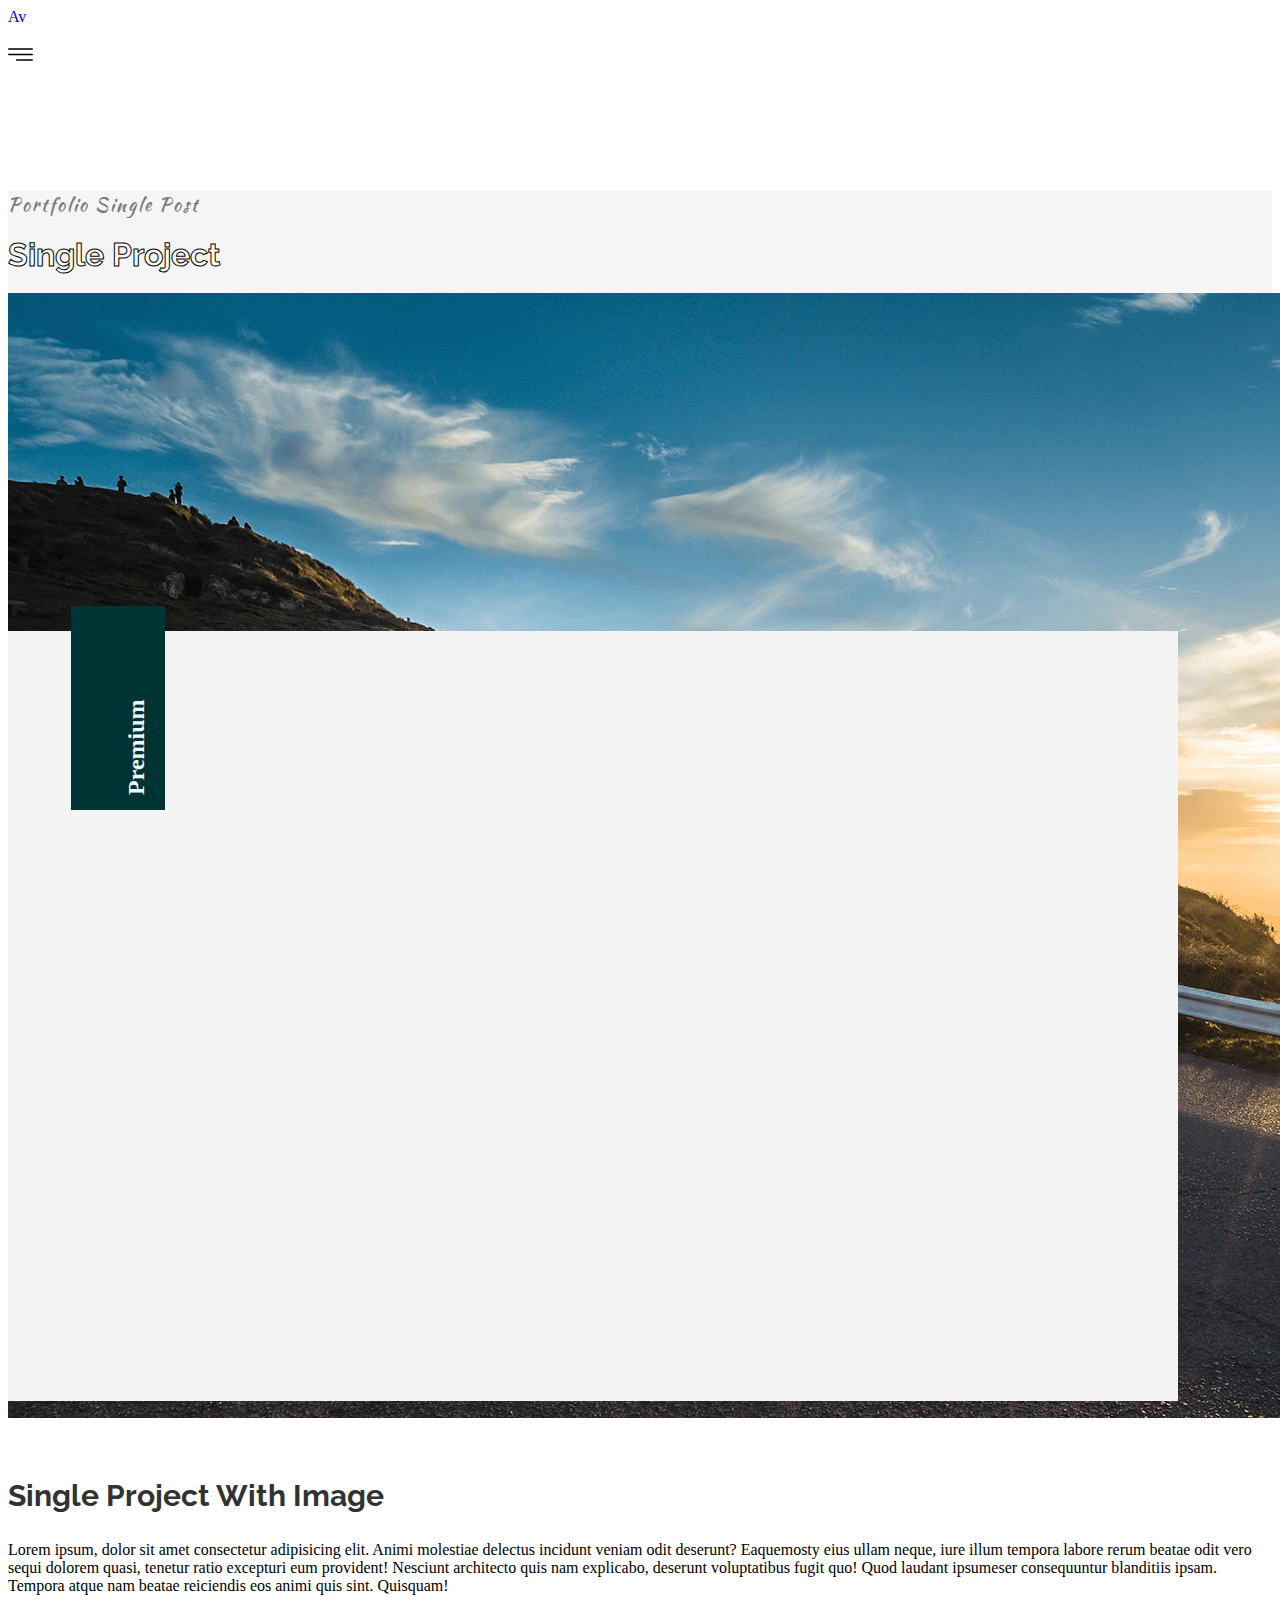
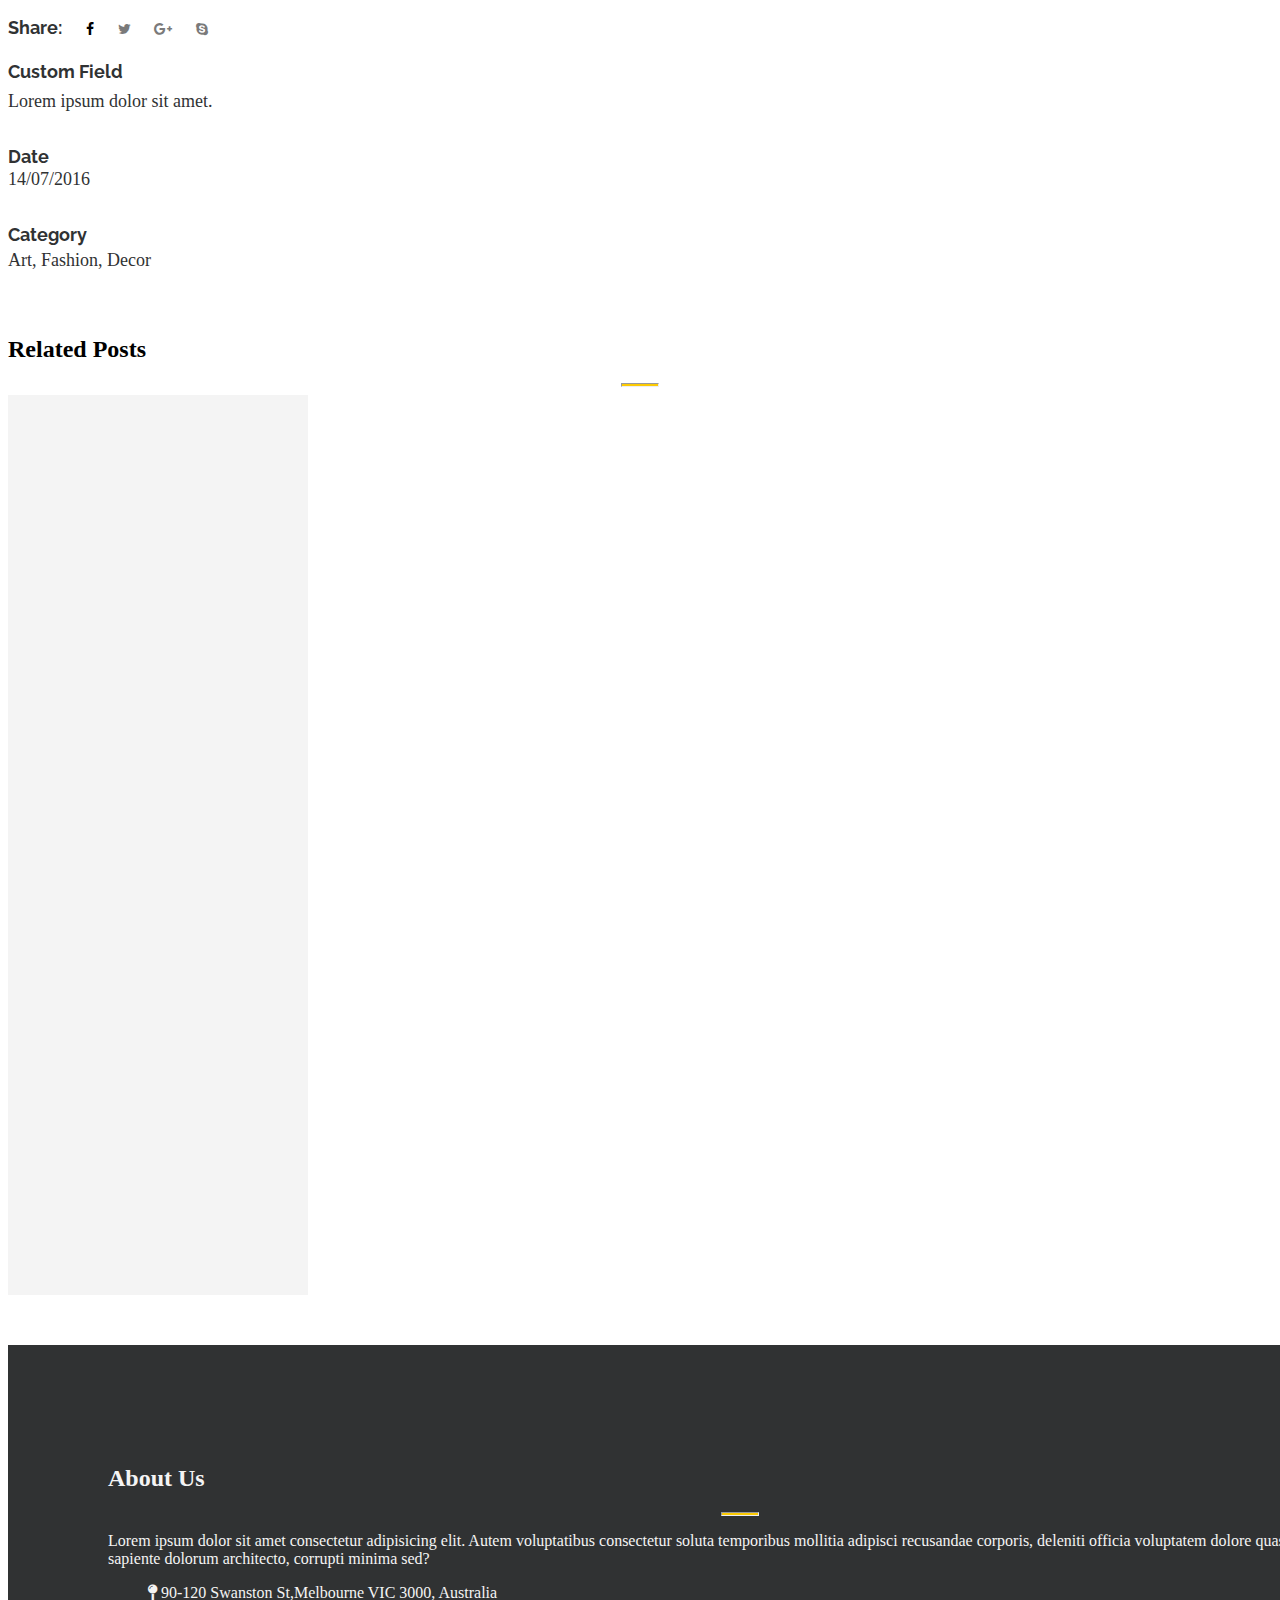
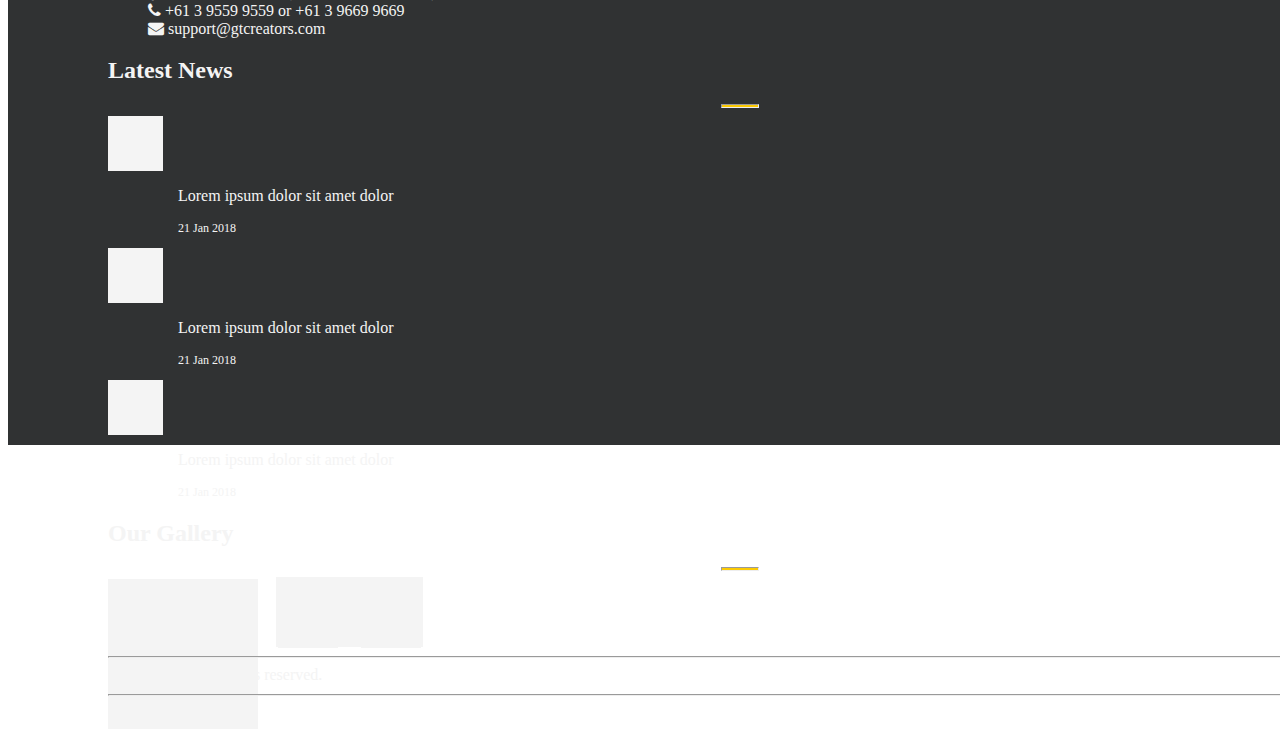
<file: index.html>
<!DOCTYPE html>
<html lang="en">
  <head>
    <meta charset="UTF-8" />
    <meta http-equiv="X-UA-Compatible" content="IE=edge" />
    <meta name="viewport" content="width=device-width, initial-scale=1.0" />
    <title>Task</title>

    <!-- Bootstrap CSS -->
    <link
      href="https://cdn.jsdelivr.net/npm/bootstrap@5.0.0/dist/css/bootstrap.min.css"
      rel="stylesheet"
      integrity="sha384-wEmeIV1mKuiNpC+IOBjI7aAzPcEZeedi5yW5f2yOq55WWLwNGmvvx4Um1vskeMj0"
      crossorigin="anonymous"
    />

    <!-- SCSS file -->
    <link href="assets/scss/style.scss" rel="stylesheet/scss" type="text/css" />

    <!-- CSS file -->
    <link href="assets/css/custom.css" rel="stylesheet" type="text/css" />

    <!-- Font Awesome cdn -->
    <link
      rel="stylesheet"
      href="https://cdnjs.cloudflare.com/ajax/libs/font-awesome/4.7.0/css/font-awesome.min.css"
    />
  </head>
  <body>
    <!-- Navigation starts -->

    <div class="container">
      <nav class="navbar navbar-default">
        <div class="container-fluid">
          <div class="navbar-header">
            <a class="navbar-brand" href="#"
              >Av
              <!-- <img alt="Brand" src="..."> -->
            </a>
          </div>
          <p class="navbar navbar-right">
            <a href="#"
              ><img
                src="assets/img/menu.svg"
                class="navbar-right"
                height="25px"
                width="25px"
            /></a>
          </p>
        </div>
      </nav>
    </div>

    <!-- Navigation ends -->

    <!-- banner starts -->

    <div class="banner-container">
      <div class="row banner-row">
        <div class="col-xs-6 col-md-6 col-lg-6 banner-first-column">
          <div class="text-center" style="margin-top: 120px">
            <p class="subheading">Portfolio Single Post</p>
            <h1 class="heading" style="align-self: center; line-height: 1">
              Single Project
            </h1>
          </div>
        </div>
        <div class="col-xs-6 col-md-6 col-lg-6 banner-second-column">
          <img
            src="assets/img/banner-img.png"
            class="img-fluid"
            alt="Landscape - Banner Image"
          />
        </div>
      </div>
    </div>

    <!-- banner ends -->

    <!-- Project starts -->

    <div class="container project-container">
      <div class="project-img"></div>
      <h2 class="tag">Premium</h2>

      <div class="row project-detail">
        <div class="col-8">
          <h2 class="project-name">Single Project With Image</h2>
          <p class="project-desc">
            Lorem ipsum, dolor sit amet consectetur adipisicing elit. Animi
            molestiae delectus incidunt veniam odit deserunt? Eaquemosty eius
            ullam neque, iure illum tempora labore rerum beatae odit vero sequi
            dolorem quasi, tenetur ratio excepturi eum provident! Nesciunt
            architecto quis nam explicabo, deserunt voluptatibus fugit quo! Quod
            laudant ipsumeser consequuntur blanditiis ipsam. Tempora atque nam
            beatae reiciendis eos animi quis sint. Quisquam!
          </p>

          <p class="share">
            Share:
            <span class="share-icons">
              <i
                class="fa fa-facebook"
                aria-hidden="true"
                style="color: #000"
              ></i>
              <i class="fa fa-twitter" aria-hidden="true"></i>
              <i class="fa fa-google-plus" aria-hidden="true"></i>
              <i class="fa fa-skype" aria-hidden="true"></i>
            </span>
          </p>
        </div>
        <div class="col-4">
          <p class="custom-field">Custom Field</p>
          <p class="field-desc">Lorem ipsum dolor sit amet.</p>

          <p class="date-heading">Date</p>
          <p class="date">14/07/2016</p>

          <p class="category">Category</p>
          <p class="category-value">Art, Fashion, Decor</p>
        </div>
      </div>
    </div>

    <!-- Project ends -->

    <!-- related Posts starts -->

    <div class="container posts-container">
      <div class="col-xs-6 col-md-6 col-lg-4">
        <h2 class="post-heading">Related Posts</h2>
        <hr class="rule" />
      </div>
      <div class="row posts-row">
        <div class="col-xs-6 col-md-6 col-lg-4">
          <div class="post"></div>
        </div>
        <div class="col-xs-6 col-md-6 col-lg-4">
          <div class="post"></div>
        </div>
        <div class="col-xs-6 col-md-6 col-lg-4">
          <div class="post"></div>
        </div>
      </div>
    </div>

    <!-- Related Posts ends -->

    <!-- Footer starts -->

    <footer>
      <div class="container footer">
        <div class="row">
          <div class="col-xs-6 col-md-6 col-lg-4">
            <div class="">
              <div class="col-xs-6">
                <h2 class="heading">About Us</h2>
                <hr class="rule" />
              </div>
              <p>
                Lorem ipsum dolor sit amet consectetur adipisicing elit. Autem
                voluptatibus consectetur soluta temporibus mollitia adipisci
                recusandae corporis, deleniti officia voluptatem dolore quas
                eveniet in sapiente dolorum architecto, corrupti minima sed?
              </p>
            </div>
            <div class="">
              <ul class="">
                <li>
                  <a href="#"
                    ><i class="fa fa-map-pin" aria-hidden="true"></i> 90-120
                    Swanston St,Melbourne VIC 3000, Australia</a
                  >
                </li>
                <li>
                  <a href="#"
                    ><i class="fa fa-phone" aria-hidden="true"></i> +61 3 9559
                    9559 or +61 3 9669 9669
                  </a>
                </li>
                <li>
                  <a href="#"
                    ><i class="fa fa-envelope" aria-hidden="true"></i>
                    support@gtcreators.com</a
                  >
                </li>
              </ul>
            </div>
          </div>
          <div class="col-12 col-md-6 col-lg-4">
            <div class="">
              <div class="col-xs-6">
                <h2 class="heading">Latest News</h2>
                <hr class="rule" />
              </div>
              <div class="news">
                <div class="col-md-6 float-md-start mb-3 image"></div>
                <p class="news-line">Lorem ipsum dolor sit amet dolor</p>
                <p class="news-date">21 Jan 2018</p>
              </div>
              <div class="news">
                <div class="col-md-6 float-md-start mb-3 image"></div>
                <p class="news-line">Lorem ipsum dolor sit amet dolor</p>
                <p class="news-date">21 Jan 2018</p>
              </div>
              <div class="news">
                <div class="col-md-6 float-md-start mb-3 image"></div>
                <p class="news-line">Lorem ipsum dolor sit amet dolor</p>
                <p class="news-date">21 Jan 2018</p>
              </div>
            </div>
          </div>
          <div class="col-12 col-md-6 col-lg-4">
            <div class="col-xs-6">
              <h2 class="heading">Our Gallery</h2>
              <hr class="rule" />
            </div>
            <div class="col-12 col-md-6 col-lg-4">
              <div class="row">
                <div class="col-lg-4 col-md-6 mb-4 mb-lg-0 gal1"></div>
                <div class="col-lg-4 col-md-6 mb-4 mb-lg-0 gal2"></div>
                <div class="col-lg-4 col-md-6 mb-4 mb-lg-0 gal3"></div>
                <div class="col-lg-4 col-md-6 mb-4 mb-lg-0 gal4"></div>
              </div>
            </div>
          </div>
          <div class="row align-items-end">
            <hr style="color: #f4f4f4; width: 100%" />
            <div class="col text-center" style="color: #f4f4f4">
              &copy; 2016 GTC. All rights reserved.
            </div>
            <hr style="margin-top: 10px; color: #f4f4f4; width: 100%" />
          </div>
        </div>
      </div>
    </footer>

    <!-- Footer ends -->

    <!-- Bootstrap Bundle with Popper -->
    <script
      src="https://cdn.jsdelivr.net/npm/bootstrap@5.0.0/dist/js/bootstrap.bundle.min.js"
      integrity="sha384-p34f1UUtsS3wqzfto5wAAmdvj+osOnFyQFpp4Ua3gs/ZVWx6oOypYoCJhGGScy+8"
      crossorigin="anonymous"
    ></script>
  </body>
</html>
</file>
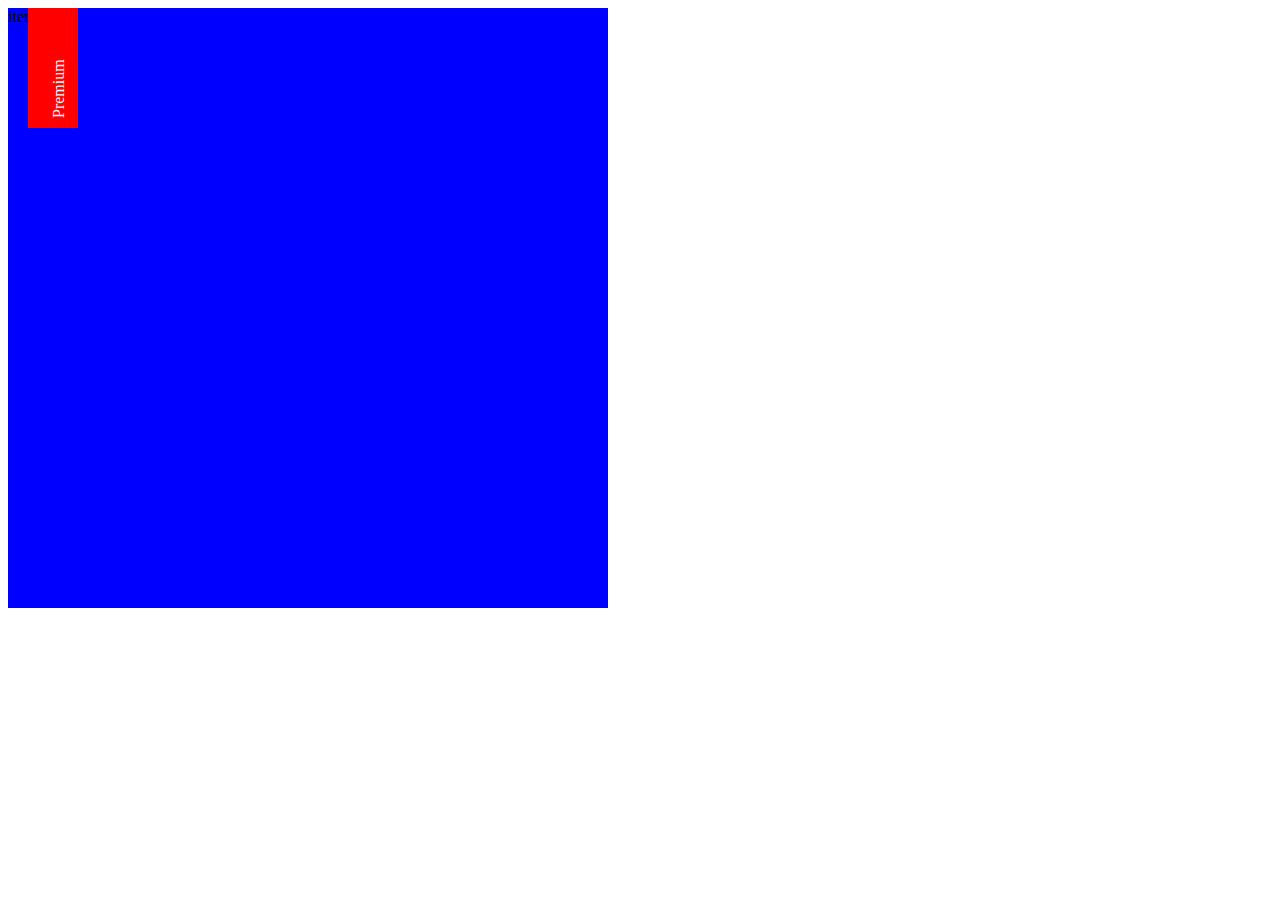
<file: alt.html>
<!DOCTYPE html>
<html lang="en">
<head>
    <meta charset="UTF-8">
    <meta http-equiv="X-UA-Compatible" content="IE=edge">
    <meta name="viewport" content="width=device-width, initial-scale=1.0">
    <title>Alternate to position absolute</title>

    <style>
        .item1 {
            height: 600px;
            width: 600px;
            background-color: blue;
            grid-area: overlap;
        }

        .item2 {
            height: 100px;
            width: 30px;
            writing-mode: vertical-lr;
            transform: rotate(180deg);
            color: aliceblue;
            padding: 10px;
            background-color: red;
            grid-area: overlap;
            margin-left: 20px;
        }

        .container {
            display: grid;
            grid-template-columns: 1fr;    /* fr = fraction : It will just fill the entire width of the column. */
            grid-template-rows: 1fr;
            grid-template-areas: "overlap";
        }

    </style>

</head>
<body>
    <div class="container">
        <div class="item1">item1</div>
        <div class="item2">Premium</div>
    </div>
</body>
</html>
</file>
<file: assets/css/custom.css>
/* Kaushan script */
@import url("https://fonts.googleapis.com/css2?family=Kaushan+Script&display=swap");

/* Raleway font */
@import url("https://fonts.googleapis.com/css2?family=Raleway:wght@700&display=swap");

body {
  background-color: #ffffff;
}

a {
  text-decoration: none;
}

ul {
  list-style-type: none;
}

/* Banner */

.banner-container {
  width: auto;
  height: 340px;
  background-color: #f5f5f5;
  margin-bottom: 100px;
}

.banner-container .banner-row .banner-first-column .subheading {
  font-family: "Kaushan Script";
  font-size: 18px;
  letter-spacing: 2px;
  color: #7a7a7a;
  font-weight: 400;
}

.banner-container .banner-row .banner-first-column .heading {
  font-family: "Raleway", sans-serif;
  color: black;
  -webkit-text-fill-color: white; /* Will override color (regardless of order) */
  -webkit-text-stroke-width: 1px;
  -webkit-text-stroke-color: black;
  font-style: 54px;
  line-height: 80px;
  color: #303233;
  font-weight: 700;
}

.banner-container .banner-row .banner-second-column img {
  height: 80%;
  width: fit-content;
}

/* Banner ends */

/* Project starts */

.project-container {
  display: grid;
  grid-template-columns: 1fr; /* fr = fraction : It will just fill the entire width of the column. */
  grid-template-rows: 1fr;
  grid-template-areas: "overlap";
}

.project-img {
  width: 1170px;
  height: 770px;
  background-color: #f4f4f4;
  grid-area: overlap;
}

.tag {
  writing-mode: vertical-lr;
  transform: rotate(180deg);
  color: aliceblue;
  padding: 15px;
  grid-area: overlap;
  margin-left: 20px;
  background-color: #003333;
  width: 64px;
  height: 174px;
  margin-left: 5%;
  margin-top: -2%;
}

.project-name {
  font-size: 30px;
  line-height: 40px;
  color: #303233;
  font-weight: 700;
  font-family: "Raleway";
}

.share {
  font-size: 18px;
  line-height: 30px;
  color: #303233;
  font-weight: 700;
  font-family: "Raleway";
}

.share-icons {
  font-size: 14px;
  letter-spacing: 10px;
  line-height: 20px;
  color: #7a7a7a;
  font-family: "Font Awesome";
  margin-left: 20px;
}

.project-detail {
  margin-top: 50px;
}

.custom-field {
  width: 270px;
  height: 15px;
  font-size: 18px;
  /* line-height: 15px; */
  color: #303233;
  font-weight: 700;
  font-family: "Raleway";
}

.field-desc {
  width: 270px;
  /* height: 196px; */
  font-size: 18px;
  line-height: 15px;
  color: #303233;
}

.date-heading {
  width: 270px;
  height: 27px;
  font-size: 18px;
  line-height: 60px;
  color: #303233;
  font-weight: 700;
  font-family: "Raleway";
}

.date {
  width: 270px;
  /* height: 196px; */
  font-size: 18px;
  line-height: 15px;
  color: #303233;
}

.category {
  width: 270px;
  height: 30px;
  font-size: 18px;
  line-height: 60px;
  color: #303233;
  font-weight: 700;
  font-family: "Raleway";
}

.category-value {
  width: 270px;
  /* height: 196px; */
  font-size: 18px;
  line-height: 15px;
  color: #303233;
}

/* Project ends */

/* Related Posts Starts */

.rule {
  width: 36px;
  height: 2px;
  background-color: #fcca03;
}

.post-heading {
  color: #000;
  font-family: inherit;
}

.posts-container {
  margin-top: 50px;
}

.post {
  width: 300px;
  height: 300px;
  background-color: #f4f4f4;
}

/* Related Posts ends */

/* Footer starts */

.footer {
  width: 100%;
  height: 500px;
  background-color: #303233;
  margin-top: 50px;
  padding: 100px;
}

.footer p {
  color: #f4f4f4;
}

.footer a {
  color: #f4f4f4;
}

.heading {
  color: #f4f4f4;
}

.news .image {
  height: 55px;
  width: 55px;
  background-color: #f4f4f4;
}

.news .news-line {
  margin-left: 70px;
}

.news .news-date {
  font-size: 12px;
  margin-left: 70px;
}

.gal1 {
  width: 150px;
  height: 150px;
  background-color: #f4f4f4;
}

.gal2 {
  width: 147px;
  height: 70px;
  background-color: #f4f4f4;
  margin-left: 168px;
  margin-top: -152px;
}

.gal3 {
  width: 60px;
  height: 60px;
  background-color: #f4f4f4;
  margin-left: 170px;
  margin-top: -59px;
}

.gal4 {
  width: 60px;
  height: 60px;
  background-color: #f4f4f4;
  margin-left: 253px;
  margin-top: -60px;
}

/* Footer ends */
</file>
